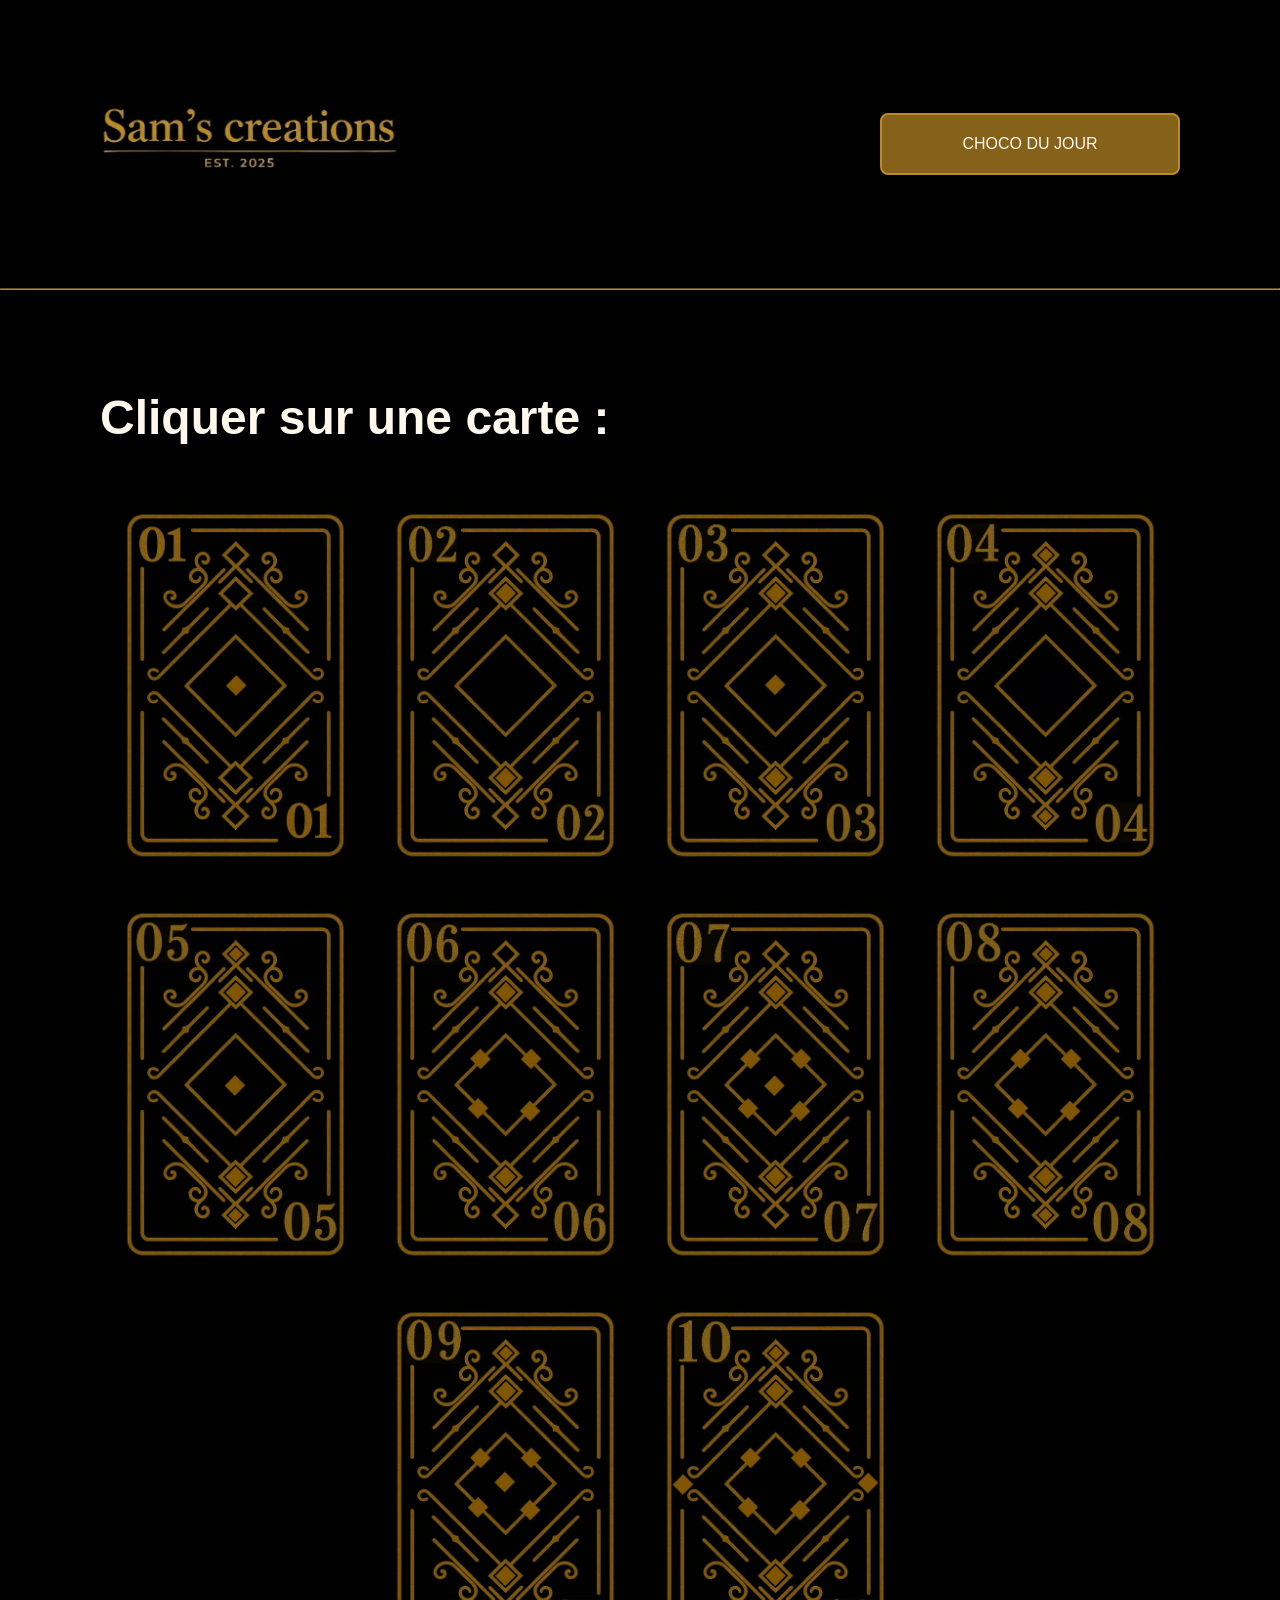
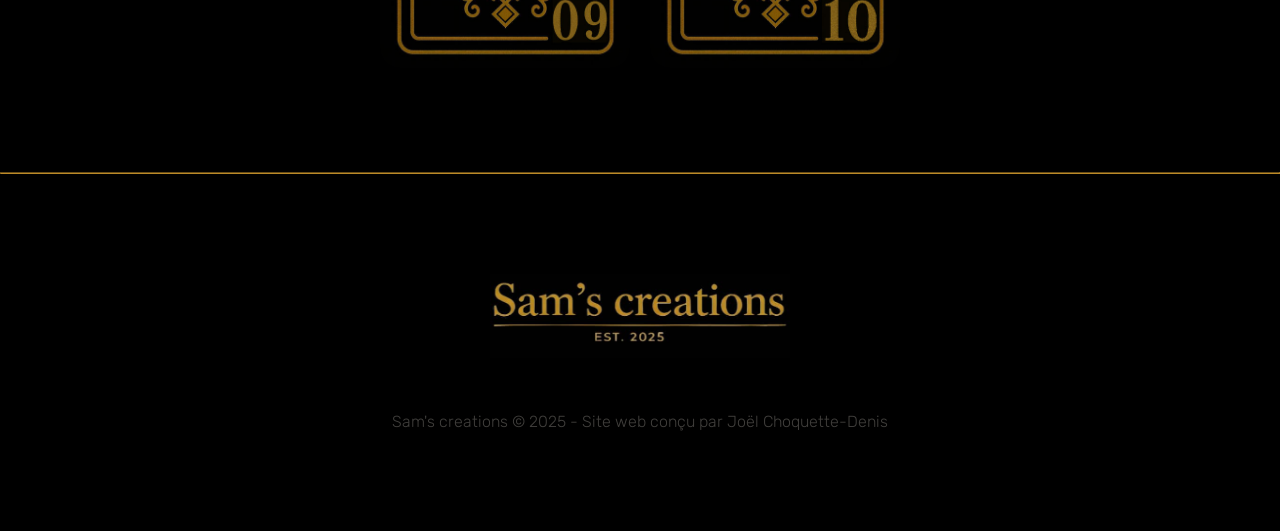
<file: index.html>
<!DOCTYPE html>
<html lang="fr">

<head>
    <meta charset="UTF-8">
    <meta name="viewport" content="width=device-width, initial-scale=1.0">
    <meta name="author" content="Joël Choquette-Denis">
    <title>Sam's creations</title>
    <link rel="stylesheet" href="css/styles.css" type="text/css" media="all">
    <!-- <link rel="icon" href="images/favicon.jpg" type="image/x-icon"> -->
</head>

<body>
    <header>
        <a class="logo-link" href="index.html"><img class="logo" src="images/logo.jpg"></a>
        <a href="" class="btn-choco-jour">CHOCO DU JOUR</a>
        <script>
            const dateDebut = new Date('2025-12-24T03:00:00');
            const dateAujrd = new Date();

            const deltaDate = Math.floor((dateAujrd - dateDebut) / (24 * 60 * 60 * 1000));

            document.querySelector('.btn-choco-jour').href = `card.html?j=${deltaDate}`;
        </script>
    </header>
    <hr>
    <main>
        <h1>Cliquer sur une carte :</h1>

        <ul class="card-container">
            <li class="card">
                <a href="card.html?j=0"><img src="images/cards/0.jpg"></a>
            </li>
            <li class="card">
                <a href="card.html?j=1"><img src="images/cards/1.jpg"></a>
            </li>
            <li class="card">
                <a href="card.html?j=2"><img src="images/cards/2.jpg"></a>
            </li>
            <li class="card">
                <a href="card.html?j=3"><img src="images/cards/3.jpg"></a>
            </li>
            <li class="card">
                <a href="card.html?j=4"><img src="images/cards/4.jpg"></a>
            </li>
            <li class="card">
                <a href="card.html?j=5"><img src="images/cards/5.jpg"></a>
            </li>
            <li class="card">
                <a href="card.html?j=6"><img src="images/cards/6.jpg"></a>
            </li>
            <li class="card">
                <a href="card.html?j=7"><img src="images/cards/7.jpg"></a>
            </li>
            <li class="card">
                <a href="card.html?j=8"><img src="images/cards/8.jpg"></a>
            </li>
            <li class="card">
                <a href="card.html?j=9"><img src="images/cards/9.jpg"></a>
            </li>
        </ul>
    </main>
    <hr>
    <footer>
        <a class="logo-link" href="index.html"><img class="logo" src="images/logo.jpg"></a>
        <small class="copyrights">Sam's creations © 2025 - Site web conçu par Joël Choquette-Denis</small>
    </footer>
</body>

</html>
</file>
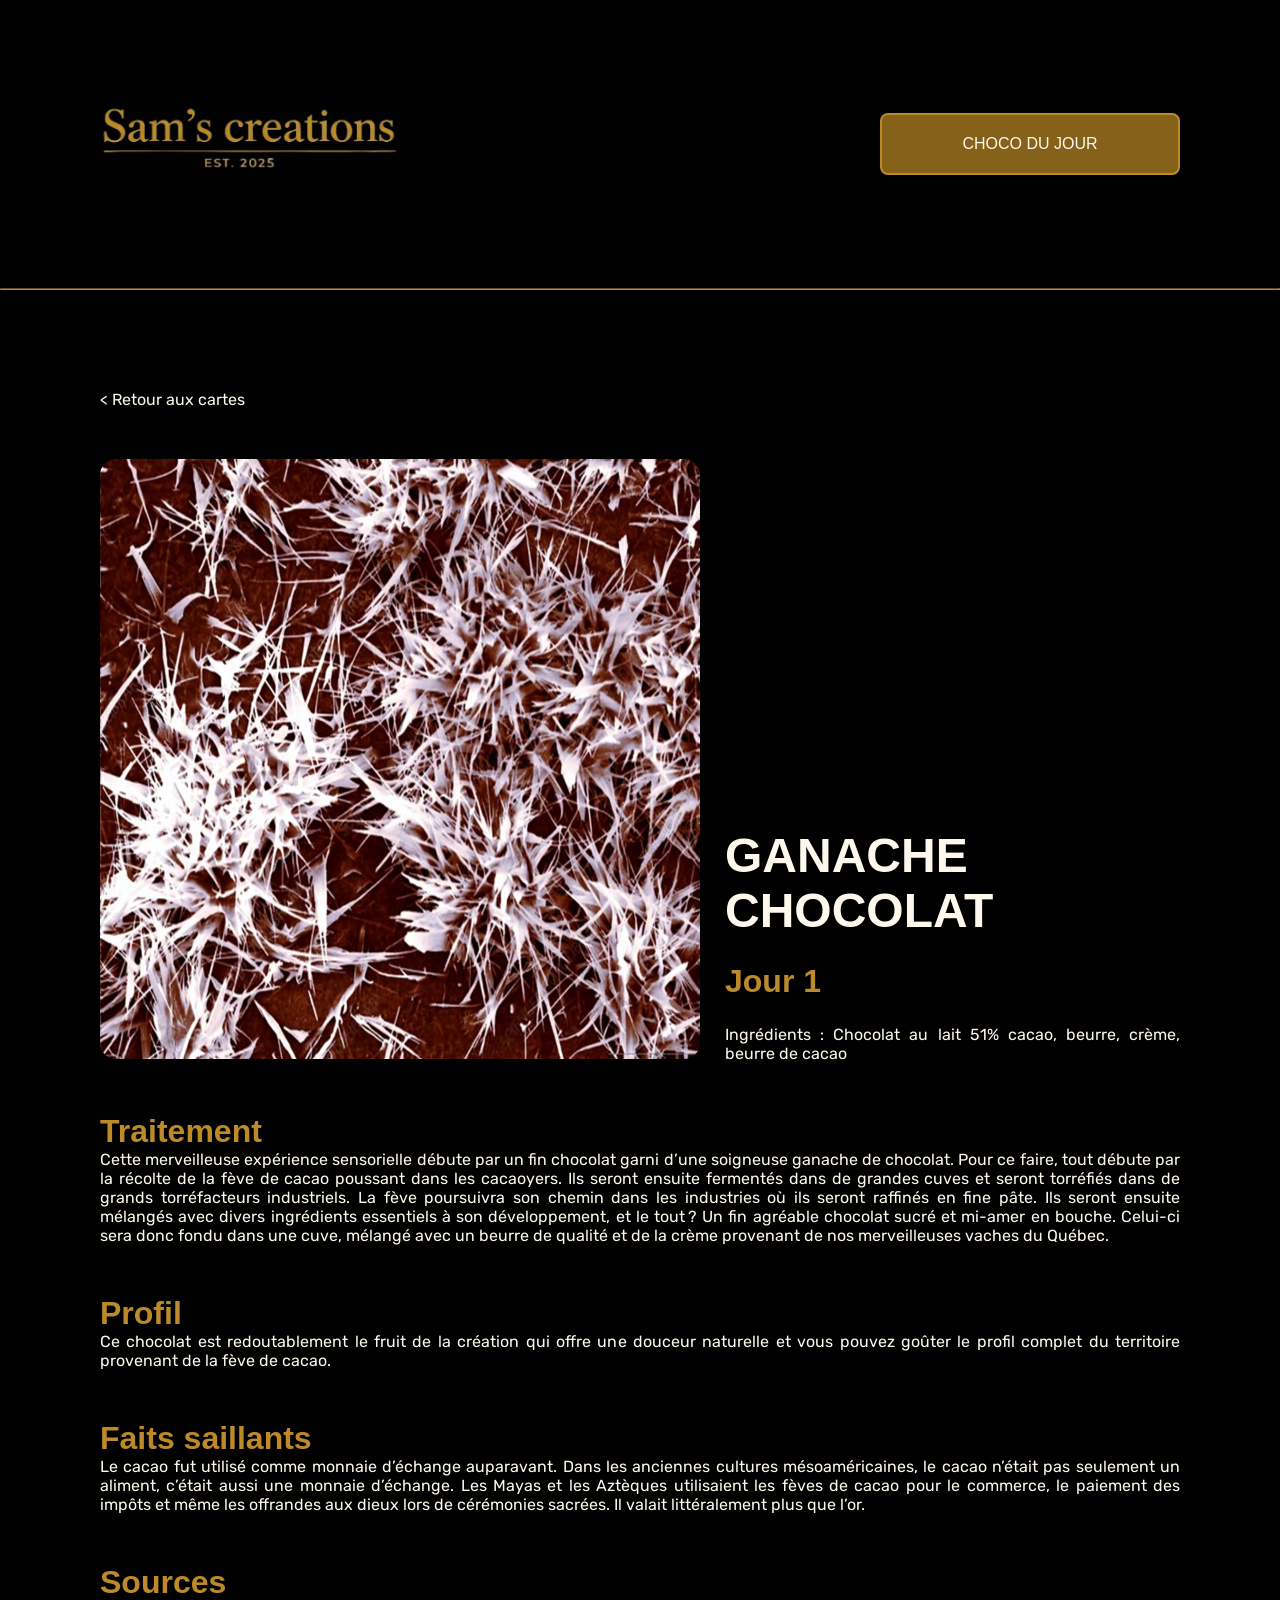
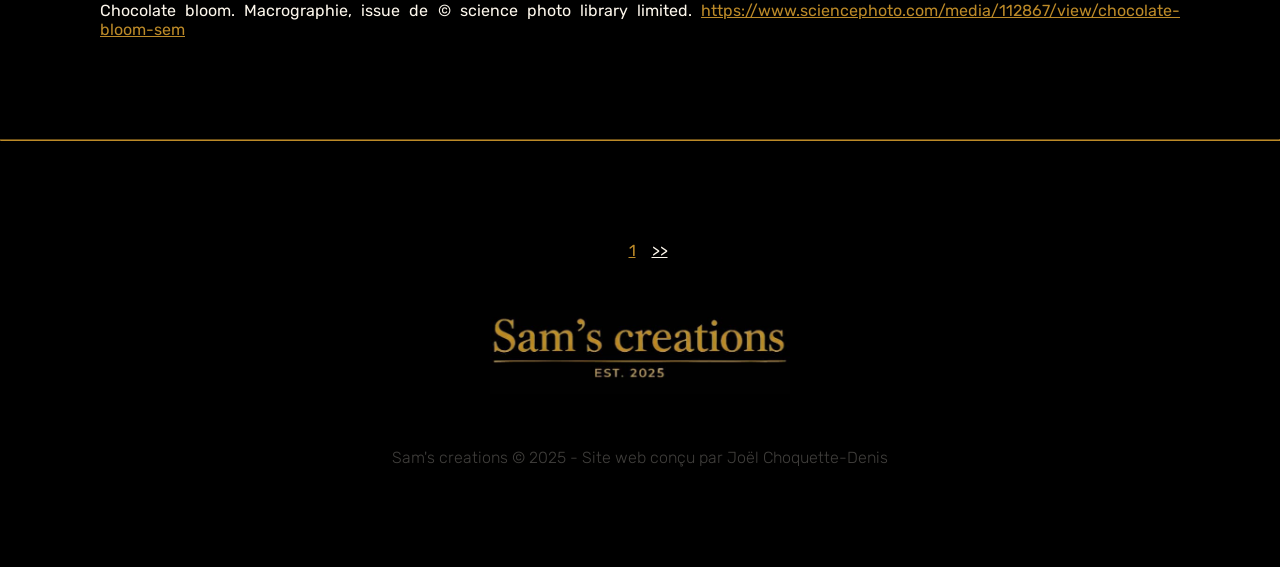
<file: card.html>
<!DOCTYPE html>
<html lang="fr">

<head>
    <meta charset="UTF-8">
    <meta name="viewport" content="width=device-width, initial-scale=1.0">
    <meta name="author" content="Joël Choquette-Denis">
    <title>Sam's creations</title>
    <link rel="stylesheet" href="css/styles.css" type="text/css" media="all">
    <!-- <link rel="icon" href="images/favicon.jpg" type="image/x-icon"> -->
    <script src="js/cardLoader.js" defer></script>
</head>

<body>
    <header>
        <a class="logo-link" href="index.html"><img class="logo" src="images/logo.jpg"></a>
        <a href="" class="btn-choco-jour">CHOCO DU JOUR</a>
        <script>
            const dateDebut = new Date('2025-12-24T03:00:00');
            const dateAujrd = new Date();

            const deltaDate = Math.floor((dateAujrd - dateDebut) / (24 * 60 * 60 * 1000));

            document.querySelector('.btn-choco-jour').href = `card.html?j=${deltaDate}`;
        </script>
    </header>
    <hr>
    <main>
        <a href="index.html" class="back">&lt; Retour aux cartes</a>
        <section class="presentation">
            <figure class="fig">
                <img class="img">
                <!-- <figcaption class="cap"></figcaption> -->
            </figure>
            <div class="pres-info">
                <h1 class="nom"></h1>
                <h2 class="jour">Jour <span class="d"></span></h2>
                <p>Ingrédients : <span class="ing"></span></p>
            </div>
        </section>
        <section>
            <h2 class="st">Traitement</h2>
            <p class="p"></p>
        </section>
        <section>
            <h2 class="st">Profil</h2>
            <p class="p"></p>
        </section>
        <section>
            <h2 class="st">Faits saillants</h2>
            <p class="p"></p>
        </section>
        <section>
            <h2 class="st">Sources</h2>
            <p><span class="s"></span> <a href="" class="sl"></a></p>
        </section>
    </main>
    <hr>
    <footer>
        <ul class="pages-nav-footer">
            <li><a href="" class="prev">&lt;&lt;</a></li>
            <li><a href="#" class="d"></a></li>
            <li><a href="" class="next">&gt;&gt;</a></li>
        </ul>
        <a class="logo-link" href="index.html"><img class="logo" src="images/logo.jpg"></a>
        <small class="copyrights">Sam's creations © 2025 - Site web conçu par Joël Choquette-Denis</small>
    </footer>
</body>

</html>
</file>
<file: css/styles.css>
@charset "UTF-8";
@import url('https://fonts.googleapis.com/css2?family=BBH+Bartle&family=BBH+Hegarty&family=Rubik:ital,wght@0,300..900;1,300..900&display=swap');

/* RESET */
*{
    margin: 0;
    padding: 0;
    box-sizing: border-box;
}

:root {
    --color-text: #FDF7EC;
    --color-background: #000000;
    --color-gold: #BC8A28;
    --color-old-gold: #866119;

    font-family: 'Rubik', sans-serif;
    font-optical-sizing: auto;
    font-size: 12px;
    overflow-wrap: break-word;
    word-wrap: break-word;

    color: var(--color-text);
    background-color: var(--color-background);
}

/* GLOBAL */
hr {
    border-color: var(--color-gold);
}

h1, h2 {
    font-family: 'BBH Bartle', sans-serif;
}

h1 {
    font-size: 24px;
}

h2 {
    font-size: 16px;
    color: var(--color-gold);
}

header, main, footer {
    margin: 20px;
    display: flex;
    flex-direction: column;
    gap: 20px;
}

a:link, a:visited {
    color: var(--color-gold);
}

p {
    text-align: justify;
}

/* HEADER */
header {
    align-items: center;
    justify-content: space-between;
}

.logo {
    width: 100%;
    max-width: 300px;
}

.btn-choco-jour, .btn-choco-jour:link, .btn-choco-jour:visited {
    border: 2px solid var(--color-gold);
    border-radius: 8px;
    padding: 20px;
    width: 100%;
    max-width: 300px;

    background-color: var(--color-old-gold);
    color: var(--color-text);

    font-family: 'BBH Hegarty', sans-serif;
    text-decoration: none;
    text-align: center;
}

/* FOOTER */
footer {
    align-items: center;
}

.pages-nav-footer {
    display: flex;
    gap: 1em;
    list-style: none;
}

.prev:link, .prev:visited, .next:link, .next:visited {
    color: var(--color-text);
}

.copyrights {
    font-size: 12px;
    font-weight: 300;
    opacity: 0.25;
}

/* HOME */
.card-container {
    display: flex;
    flex-wrap: wrap;
    justify-content: center;
    gap: 20px;
    list-style: none;
}

.card {
    width: calc(50% - 10px);
    aspect-ratio: 2 / 3;
}

.card a img{
    width: 100%;
    height: 100%;
    border-radius: 1.25em;
    transition: scale 200ms ease-in-out;
}

.card:hover a img{
    scale: 110%;
}

/* CARDS */
.back:link, .back:visited {
    text-decoration: none;
    color: var(--color-text);
}

.presentation, .pres-info {
    display: flex;
    flex-direction: column;
    gap: 20px;
}

.fig {
    width: auto;
    max-width: 600px;
}

.fig .img {
    width: 100%;
    aspect-ratio: 1;
    border-radius: 16px;
}

@media (min-width: 650px) {
    .card {
        width: calc(33% - 15px);
    }

    .presentation {
        flex-direction: row;
        align-items: flex-end;
    }

    :root {
        font-size: 14px;
    }

    h1 {
        font-size: 32px;
    }

    h2 {
        font-size: 24px;
    }

    header {
        flex-direction: row;
    }

    header, main, footer {
        margin: 50px;
    }
}

@media (min-width: 1050px) {
    :root {
        font-size: 16px;
    }

    header, main, footer {
        margin: 100px;
        gap: 50px;
    }

    .card {
        width: calc(25% - 20px);
    }

    .presentation, .pres-info {
        gap: 25px;
    }


    h1 {
        font-size: 48px;
    }

    h2 {
        font-size: 32px;
    }

    .copyrights {
        font-size: 16px;
    }
}
</file>
